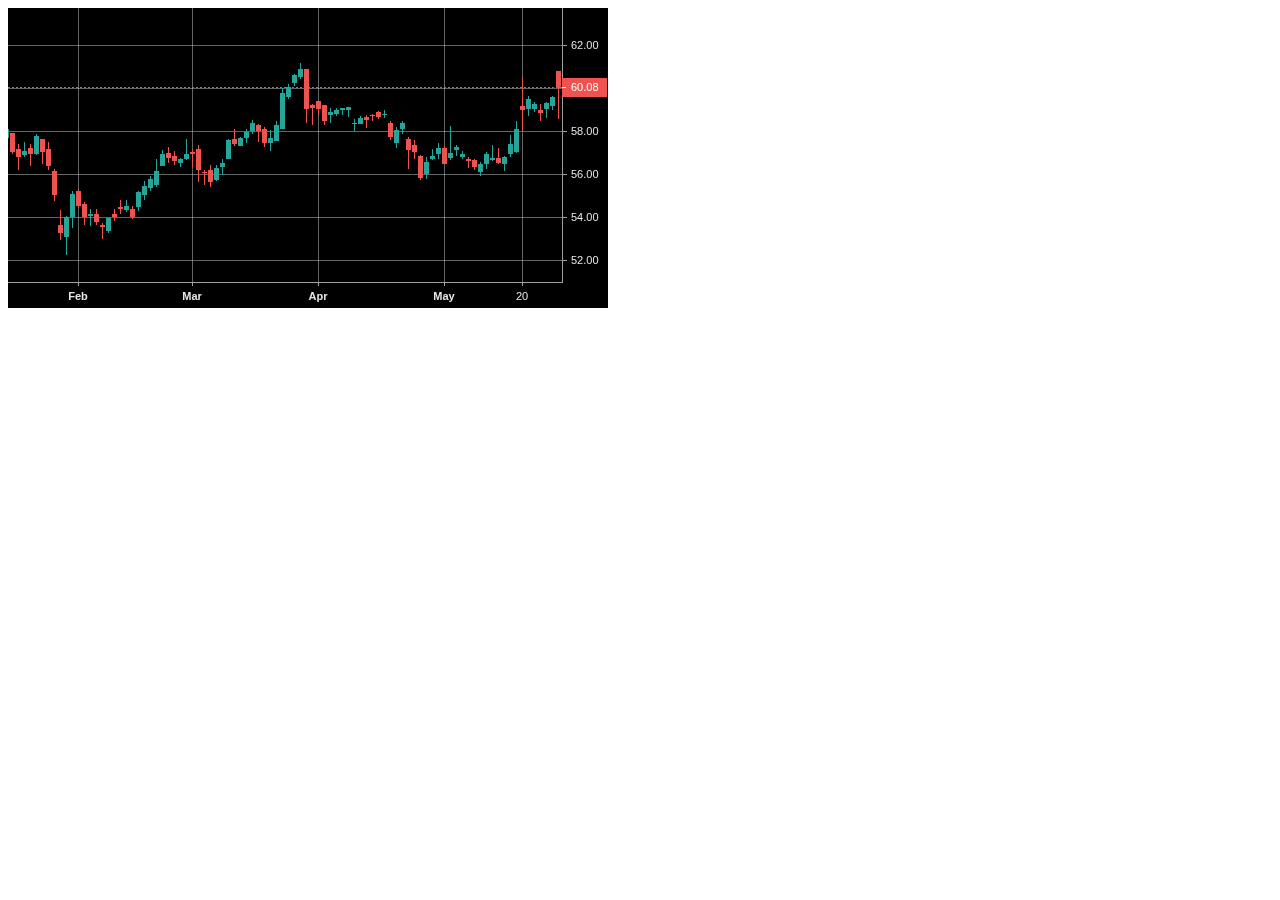
<file: tradingView/index.html>
<!DOCTYPE html>
<html lang="en">

<head>
    <meta charset="UTF-8">
    <meta http-equiv="X-UA-Compatible" content="IE=edge">
    <meta name="viewport" content="width=device-width, initial-scale=1.0">
    <title>Document</title>
    <script src="https://code.jquery.com/jquery-3.6.0.min.js" integrity="sha256-/xUj+3OJU5yExlq6GSYGSHk7tPXikynS7ogEvDej/m4=" crossorigin="anonymous"></script>
    <script src="lightweight-charts.standalone.production.js"></script>
</head>

<body>
    <script>
        var chart = LightweightCharts.createChart(document.body, {
            width: 600,
            height: 300,
            crosshair: {
                mode: LightweightCharts.CrosshairMode.Normal,
            },
            layout: {
                backgroundColor: '#000000',
                textColor: 'rgba(255, 255, 255, 0.9)',
            },
            grid: {
                vertLines: {
                    color: 'rgba(197, 203, 206, 0.5)',
                },
                horzLines: {
                    color: 'rgba(197, 203, 206, 0.5)',
                },
            },
            crosshair: {
                mode: LightweightCharts.CrosshairMode.Normal,
            },
            rightPriceScale: {
                borderColor: 'rgba(197, 203, 206, 0.8)',
            },
            timeScale: {
                timeVisible: true,
                secondsVisible: false,
                borderColor: 'rgba(197, 203, 206, 0.8)'
            }
        });

        var candleSeries = chart.addCandlestickSeries();

        var data = [{
            time: '2018-10-19',
            open: 54.62,
            high: 55.50,
            low: 54.52,
            close: 54.90
        }, {
            time: '2018-10-22',
            open: 55.08,
            high: 55.27,
            low: 54.61,
            close: 54.98
        }, {
            time: '2018-10-23',
            open: 56.09,
            high: 57.47,
            low: 56.09,
            close: 57.21
        }, {
            time: '2018-10-24',
            open: 57.00,
            high: 58.44,
            low: 56.41,
            close: 57.42
        }, {
            time: '2018-10-25',
            open: 57.46,
            high: 57.63,
            low: 56.17,
            close: 56.43
        }, {
            time: '2018-10-26',
            open: 56.26,
            high: 56.62,
            low: 55.19,
            close: 55.51
        }, {
            time: '2018-10-29',
            open: 55.81,
            high: 57.15,
            low: 55.72,
            close: 56.48
        }, {
            time: '2018-10-30',
            open: 56.92,
            high: 58.80,
            low: 56.92,
            close: 58.18
        }, {
            time: '2018-10-31',
            open: 58.32,
            high: 58.32,
            low: 56.76,
            close: 57.09
        }, {
            time: '2018-11-01',
            open: 56.98,
            high: 57.28,
            low: 55.55,
            close: 56.05
        }, {
            time: '2018-11-02',
            open: 56.34,
            high: 57.08,
            low: 55.92,
            close: 56.63
        }, {
            time: '2018-11-05',
            open: 56.51,
            high: 57.45,
            low: 56.51,
            close: 57.21
        }, {
            time: '2018-11-06',
            open: 57.02,
            high: 57.35,
            low: 56.65,
            close: 57.21
        }, {
            time: '2018-11-07',
            open: 57.55,
            high: 57.78,
            low: 57.03,
            close: 57.65
        }, {
            time: '2018-11-08',
            open: 57.70,
            high: 58.44,
            low: 57.66,
            close: 58.27
        }, {
            time: '2018-11-09',
            open: 58.32,
            high: 59.20,
            low: 57.94,
            close: 58.46
        }, {
            time: '2018-11-12',
            open: 58.84,
            high: 59.40,
            low: 58.54,
            close: 58.72
        }, {
            time: '2018-11-13',
            open: 59.09,
            high: 59.14,
            low: 58.32,
            close: 58.66
        }, {
            time: '2018-11-14',
            open: 59.13,
            high: 59.32,
            low: 58.41,
            close: 58.94
        }, {
            time: '2018-11-15',
            open: 58.85,
            high: 59.09,
            low: 58.45,
            close: 59.08
        }, {
            time: '2018-11-16',
            open: 59.06,
            high: 60.39,
            low: 58.91,
            close: 60.21
        }, {
            time: '2018-11-19',
            open: 60.25,
            high: 61.32,
            low: 60.18,
            close: 60.62
        }, {
            time: '2018-11-20',
            open: 61.03,
            high: 61.58,
            low: 59.17,
            close: 59.46
        }, {
            time: '2018-11-21',
            open: 59.26,
            high: 59.90,
            low: 58.88,
            close: 59.16
        }, {
            time: '2018-11-23',
            open: 58.86,
            high: 59.00,
            low: 58.29,
            close: 58.64
        }, {
            time: '2018-11-26',
            open: 58.64,
            high: 59.51,
            low: 58.31,
            close: 59.17
        }, {
            time: '2018-11-27',
            open: 59.21,
            high: 60.70,
            low: 59.18,
            close: 60.65
        }, {
            time: '2018-11-28',
            open: 60.70,
            high: 60.73,
            low: 59.64,
            close: 60.06
        }, {
            time: '2018-11-29',
            open: 59.42,
            high: 59.79,
            low: 59.26,
            close: 59.45
        }, {
            time: '2018-11-30',
            open: 59.57,
            high: 60.37,
            low: 59.48,
            close: 60.30
        }, {
            time: '2018-12-03',
            open: 59.50,
            high: 59.75,
            low: 57.69,
            close: 58.16
        }, {
            time: '2018-12-04',
            open: 58.10,
            high: 59.40,
            low: 57.96,
            close: 58.09
        }, {
            time: '2018-12-06',
            open: 58.18,
            high: 58.64,
            low: 57.16,
            close: 58.08
        }, {
            time: '2018-12-07',
            open: 57.91,
            high: 58.43,
            low: 57.34,
            close: 57.68
        }, {
            time: '2018-12-10',
            open: 57.80,
            high: 58.37,
            low: 56.87,
            close: 58.27
        }, {
            time: '2018-12-11',
            open: 58.77,
            high: 59.40,
            low: 58.63,
            close: 58.85
        }, {
            time: '2018-12-12',
            open: 57.79,
            high: 58.19,
            low: 57.23,
            close: 57.25
        }, {
            time: '2018-12-13',
            open: 57.00,
            high: 57.50,
            low: 56.81,
            close: 57.09
        }, {
            time: '2018-12-14',
            open: 56.95,
            high: 57.50,
            low: 56.75,
            close: 57.08
        }, {
            time: '2018-12-17',
            open: 57.06,
            high: 57.31,
            low: 55.53,
            close: 55.95
        }, {
            time: '2018-12-18',
            open: 55.94,
            high: 56.69,
            low: 55.31,
            close: 55.65
        }, {
            time: '2018-12-19',
            open: 55.72,
            high: 56.92,
            low: 55.50,
            close: 55.86
        }, {
            time: '2018-12-20',
            open: 55.92,
            high: 56.01,
            low: 54.26,
            close: 55.07
        }, {
            time: '2018-12-21',
            open: 54.84,
            high: 56.53,
            low: 54.24,
            close: 54.92
        }, {
            time: '2018-12-24',
            open: 54.68,
            high: 55.04,
            low: 52.94,
            close: 53.05
        }, {
            time: '2018-12-26',
            open: 53.23,
            high: 54.47,
            low: 52.40,
            close: 54.44
        }, {
            time: '2018-12-27',
            open: 54.31,
            high: 55.17,
            low: 53.35,
            close: 55.15
        }, {
            time: '2018-12-28',
            open: 55.37,
            high: 55.86,
            low: 54.90,
            close: 55.27
        }, {
            time: '2018-12-31',
            open: 55.53,
            high: 56.23,
            low: 55.07,
            close: 56.22
        }, {
            time: '2019-01-02',
            open: 56.16,
            high: 56.16,
            low: 55.28,
            close: 56.02
        }, {
            time: '2019-01-03',
            open: 56.30,
            high: 56.99,
            low: 56.06,
            close: 56.22
        }, {
            time: '2019-01-04',
            open: 56.49,
            high: 56.89,
            low: 55.95,
            close: 56.36
        }, {
            time: '2019-01-07',
            open: 56.76,
            high: 57.26,
            low: 56.55,
            close: 56.72
        }, {
            time: '2019-01-08',
            open: 57.27,
            high: 58.69,
            low: 57.05,
            close: 58.38
        }, {
            time: '2019-01-09',
            open: 57.68,
            high: 57.72,
            low: 56.85,
            close: 57.05
        }, {
            time: '2019-01-10',
            open: 57.29,
            high: 57.70,
            low: 56.87,
            close: 57.60
        }, {
            time: '2019-01-11',
            open: 57.84,
            high: 58.26,
            low: 57.42,
            close: 58.02
        }, {
            time: '2019-01-14',
            open: 57.83,
            high: 58.15,
            low: 57.67,
            close: 58.03
        }, {
            time: '2019-01-15',
            open: 57.74,
            high: 58.29,
            low: 57.58,
            close: 58.10
        }, {
            time: '2019-01-16',
            open: 57.93,
            high: 57.93,
            low: 57.00,
            close: 57.08
        }, {
            time: '2019-01-17',
            open: 57.16,
            high: 57.40,
            low: 56.21,
            close: 56.83
        }, {
            time: '2019-01-18',
            open: 56.92,
            high: 57.47,
            low: 56.84,
            close: 57.09
        }, {
            time: '2019-01-22',
            open: 57.23,
            high: 57.39,
            low: 56.40,
            close: 56.99
        }, {
            time: '2019-01-23',
            open: 56.98,
            high: 57.87,
            low: 56.93,
            close: 57.76
        }, {
            time: '2019-01-24',
            open: 57.61,
            high: 57.65,
            low: 56.50,
            close: 57.07
        }, {
            time: '2019-01-25',
            open: 57.18,
            high: 57.47,
            low: 56.23,
            close: 56.40
        }, {
            time: '2019-01-28',
            open: 56.12,
            high: 56.22,
            low: 54.80,
            close: 55.07
        }, {
            time: '2019-01-29',
            open: 53.62,
            high: 54.30,
            low: 52.97,
            close: 53.28
        }, {
            time: '2019-01-30',
            open: 53.10,
            high: 54.02,
            low: 52.28,
            close: 54.00
        }, {
            time: '2019-01-31',
            open: 54.05,
            high: 55.19,
            low: 53.53,
            close: 55.06
        }, {
            time: '2019-02-01',
            open: 55.21,
            high: 55.30,
            low: 54.47,
            close: 54.55
        }, {
            time: '2019-02-04',
            open: 54.60,
            high: 54.69,
            low: 53.67,
            close: 54.04
        }, {
            time: '2019-02-05',
            open: 54.10,
            high: 54.34,
            low: 53.61,
            close: 54.14
        }, {
            time: '2019-02-06',
            open: 54.11,
            high: 54.37,
            low: 53.68,
            close: 53.79
        }, {
            time: '2019-02-07',
            open: 53.61,
            high: 53.73,
            low: 53.02,
            close: 53.57
        }, {
            time: '2019-02-08',
            open: 53.36,
            high: 53.96,
            low: 53.30,
            close: 53.95
        }, {
            time: '2019-02-11',
            open: 54.13,
            high: 54.37,
            low: 53.86,
            close: 54.05
        }, {
            time: '2019-02-12',
            open: 54.45,
            high: 54.77,
            low: 54.19,
            close: 54.42
        }, {
            time: '2019-02-13',
            open: 54.35,
            high: 54.77,
            low: 54.28,
            close: 54.48
        }, {
            time: '2019-02-14',
            open: 54.38,
            high: 54.52,
            low: 53.95,
            close: 54.03
        }, {
            time: '2019-02-15',
            open: 54.48,
            high: 55.19,
            low: 54.32,
            close: 55.16
        }, {
            time: '2019-02-19',
            open: 55.06,
            high: 55.66,
            low: 54.82,
            close: 55.44
        }, {
            time: '2019-02-20',
            open: 55.37,
            high: 55.91,
            low: 55.24,
            close: 55.76
        }, {
            time: '2019-02-21',
            open: 55.55,
            high: 56.72,
            low: 55.46,
            close: 56.15
        }, {
            time: '2019-02-22',
            open: 56.43,
            high: 57.13,
            low: 56.40,
            close: 56.92
        }, {
            time: '2019-02-25',
            open: 57.00,
            high: 57.27,
            low: 56.55,
            close: 56.78
        }, {
            time: '2019-02-26',
            open: 56.82,
            high: 57.09,
            low: 56.46,
            close: 56.64
        }, {
            time: '2019-02-27',
            open: 56.55,
            high: 56.73,
            low: 56.35,
            close: 56.72
        }, {
            time: '2019-02-28',
            open: 56.74,
            high: 57.61,
            low: 56.72,
            close: 56.92
        }, {
            time: '2019-03-01',
            open: 57.02,
            high: 57.15,
            low: 56.35,
            close: 56.96
        }, {
            time: '2019-03-04',
            open: 57.15,
            high: 57.34,
            low: 55.66,
            close: 56.24
        }, {
            time: '2019-03-05',
            open: 56.09,
            high: 56.17,
            low: 55.51,
            close: 56.08
        }, {
            time: '2019-03-06',
            open: 56.19,
            high: 56.42,
            low: 55.45,
            close: 55.68
        }, {
            time: '2019-03-07',
            open: 55.76,
            high: 56.40,
            low: 55.72,
            close: 56.30
        }, {
            time: '2019-03-08',
            open: 56.36,
            high: 56.68,
            low: 56.00,
            close: 56.53
        }, {
            time: '2019-03-11',
            open: 56.76,
            high: 57.62,
            low: 56.75,
            close: 57.58
        }, {
            time: '2019-03-12',
            open: 57.63,
            high: 58.11,
            low: 57.36,
            close: 57.43
        }, {
            time: '2019-03-13',
            open: 57.37,
            high: 57.74,
            low: 57.34,
            close: 57.66
        }, {
            time: '2019-03-14',
            open: 57.71,
            high: 58.09,
            low: 57.51,
            close: 57.95
        }, {
            time: '2019-03-15',
            open: 58.04,
            high: 58.51,
            low: 57.93,
            close: 58.39
        }, {
            time: '2019-03-18',
            open: 58.27,
            high: 58.32,
            low: 57.56,
            close: 58.07
        }, {
            time: '2019-03-19',
            open: 58.10,
            high: 58.20,
            low: 57.31,
            close: 57.50
        }, {
            time: '2019-03-20',
            open: 57.51,
            high: 58.05,
            low: 57.11,
            close: 57.67
        }, {
            time: '2019-03-21',
            open: 57.58,
            high: 58.49,
            low: 57.57,
            close: 58.29
        }, {
            time: '2019-03-22',
            open: 58.16,
            high: 60.00,
            low: 58.13,
            close: 59.76
        }, {
            time: '2019-03-25',
            open: 59.63,
            high: 60.19,
            low: 59.53,
            close: 60.08
        }, {
            time: '2019-03-26',
            open: 60.30,
            high: 60.69,
            low: 60.17,
            close: 60.63
        }, {
            time: '2019-03-27',
            open: 60.56,
            high: 61.19,
            low: 60.48,
            close: 60.88
        }, {
            time: '2019-03-28',
            open: 60.88,
            high: 60.89,
            low: 58.44,
            close: 59.08
        }, {
            time: '2019-03-29',
            open: 59.20,
            high: 59.27,
            low: 58.32,
            close: 59.13
        }, {
            time: '2019-04-01',
            open: 59.39,
            high: 59.41,
            low: 58.79,
            close: 59.09
        }, {
            time: '2019-04-02',
            open: 59.22,
            high: 59.23,
            low: 58.34,
            close: 58.53
        }, {
            time: '2019-04-03',
            open: 58.78,
            high: 59.07,
            low: 58.41,
            close: 58.87
        }, {
            time: '2019-04-04',
            open: 58.84,
            high: 59.10,
            low: 58.77,
            close: 58.99
        }, {
            time: '2019-04-05',
            open: 59.02,
            high: 59.09,
            low: 58.82,
            close: 59.09
        }, {
            time: '2019-04-08',
            open: 59.02,
            high: 59.13,
            low: 58.72,
            close: 59.13
        }, {
            time: '2019-04-09',
            open: 58.37,
            high: 58.56,
            low: 58.04,
            close: 58.40
        }, {
            time: '2019-04-10',
            open: 58.40,
            high: 58.70,
            low: 58.36,
            close: 58.61
        }, {
            time: '2019-04-11',
            open: 58.65,
            high: 58.73,
            low: 58.20,
            close: 58.56
        }, {
            time: '2019-04-12',
            open: 58.75,
            high: 58.79,
            low: 58.52,
            close: 58.74
        }, {
            time: '2019-04-15',
            open: 58.91,
            high: 58.95,
            low: 58.59,
            close: 58.71
        }, {
            time: '2019-04-16',
            open: 58.79,
            high: 58.98,
            low: 58.66,
            close: 58.79
        }, {
            time: '2019-04-17',
            open: 58.40,
            high: 58.46,
            low: 57.64,
            close: 57.78
        }, {
            time: '2019-04-18',
            open: 57.51,
            high: 58.20,
            low: 57.28,
            close: 58.04
        }, {
            time: '2019-04-22',
            open: 58.14,
            high: 58.49,
            low: 57.89,
            close: 58.37
        }, {
            time: '2019-04-23',
            open: 57.62,
            high: 57.72,
            low: 56.30,
            close: 57.15
        }, {
            time: '2019-04-24',
            open: 57.34,
            high: 57.57,
            low: 56.73,
            close: 57.08
        }, {
            time: '2019-04-25',
            open: 56.82,
            high: 56.90,
            low: 55.75,
            close: 55.85
        }, {
            time: '2019-04-26',
            open: 56.06,
            high: 56.81,
            low: 55.83,
            close: 56.58
        }, {
            time: '2019-04-29',
            open: 56.75,
            high: 57.17,
            low: 56.71,
            close: 56.84
        }, {
            time: '2019-04-30',
            open: 56.99,
            high: 57.45,
            low: 56.76,
            close: 57.19
        }, {
            time: '2019-05-01',
            open: 57.23,
            high: 57.30,
            low: 56.52,
            close: 56.52
        }, {
            time: '2019-05-02',
            open: 56.81,
            high: 58.23,
            low: 56.68,
            close: 56.99
        }, {
            time: '2019-05-03',
            open: 57.15,
            high: 57.36,
            low: 56.87,
            close: 57.24
        }, {
            time: '2019-05-06',
            open: 56.83,
            high: 57.09,
            low: 56.74,
            close: 56.91
        }, {
            time: '2019-05-07',
            open: 56.69,
            high: 56.81,
            low: 56.33,
            close: 56.63
        }, {
            time: '2019-05-08',
            open: 56.66,
            high: 56.70,
            low: 56.25,
            close: 56.38
        }, {
            time: '2019-05-09',
            open: 56.12,
            high: 56.56,
            low: 55.93,
            close: 56.48
        }, {
            time: '2019-05-10',
            open: 56.49,
            high: 57.04,
            low: 56.26,
            close: 56.91
        }, {
            time: '2019-05-13',
            open: 56.72,
            high: 57.34,
            low: 56.66,
            close: 56.75
        }, {
            time: '2019-05-14',
            open: 56.76,
            high: 57.19,
            low: 56.50,
            close: 56.55
        }, {
            time: '2019-05-15',
            open: 56.51,
            high: 56.84,
            low: 56.17,
            close: 56.81
        }, {
            time: '2019-05-16',
            open: 57.00,
            high: 57.80,
            low: 56.82,
            close: 57.38
        }, {
            time: '2019-05-17',
            open: 57.06,
            high: 58.48,
            low: 57.01,
            close: 58.09
        }, {
            time: '2019-05-20',
            open: 59.15,
            high: 60.54,
            low: 58.00,
            close: 59.01
        }, {
            time: '2019-05-21',
            open: 59.10,
            high: 59.63,
            low: 58.76,
            close: 59.50
        }, {
            time: '2019-05-22',
            open: 59.09,
            high: 59.37,
            low: 58.96,
            close: 59.25
        }, {
            time: '2019-05-23',
            open: 59.00,
            high: 59.27,
            low: 58.54,
            close: 58.87
        }, {
            time: '2019-05-24',
            open: 59.07,
            high: 59.36,
            low: 58.67,
            close: 59.32
        }, {
            time: '2019-05-28',
            open: 59.21,
            high: 59.66,
            low: 59.02,
            close: 59.57
        }, ];

        candleSeries.setData(data);

        var lastClose = data[data.length - 1].close;
        var lastIndex = data.length - 1;

        var targetIndex = lastIndex + 105 + Math.round(Math.random() + 30);
        var targetPrice = getRandomPrice();

        var currentIndex = lastIndex + 1;
        var currentBusinessDay = {
            day: 29,
            month: 5,
            year: 2019
        };
        var ticksInCurrentBar = 0;
        var currentBar = {
            open: null,
            high: null,
            low: null,
            close: null,
            time: currentBusinessDay,
        };

        function mergeTickToBar(price) {
            if (currentBar.open === null) {
                currentBar.open = price;
                currentBar.high = price;
                currentBar.low = price;
                currentBar.close = price;
            } else {
                currentBar.close = price;
                currentBar.high = Math.max(currentBar.high, price);
                currentBar.low = Math.min(currentBar.low, price);
            }
            candleSeries.update(currentBar);
        }

        function reset() {
            candleSeries.setData(data);
            lastClose = data[data.length - 1].close;
            lastIndex = data.length - 1;

            targetIndex = lastIndex + 5 + Math.round(Math.random() + 30);
            targetPrice = getRandomPrice();

            currentIndex = lastIndex + 1;
            currentBusinessDay = {
                day: 29,
                month: 5,
                year: 2019
            };
            ticksInCurrentBar = 0;
        }

        function getRandomPrice() {
            return 10 + Math.round(Math.random() * 10000) / 100;
        }

        function nextBusinessDay(time) {
            var d = new Date();
            d.setUTCFullYear(time.year);
            d.setUTCMonth(time.month - 1);
            d.setUTCDate(time.day + 1);
            d.setUTCHours(0, 0, 0, 0);
            return {
                year: d.getUTCFullYear(),
                month: d.getUTCMonth() + 1,
                day: d.getUTCDate(),
            };
        }

        setInterval(function() {
            var deltaY = targetPrice - lastClose;
            var deltaX = targetIndex - lastIndex;
            var angle = deltaY / deltaX;
            var basePrice = lastClose + (currentIndex - lastIndex) * angle;
            var noise = (0.1 - Math.random() * 0.2) + 1.0;
            var noisedPrice = basePrice * noise;
            mergeTickToBar(noisedPrice);
            if (++ticksInCurrentBar === 5) {
                // move to next bar
                currentIndex++;
                currentBusinessDay = nextBusinessDay(currentBusinessDay);
                currentBar = {
                    open: null,
                    high: null,
                    low: null,
                    close: null,
                    time: currentBusinessDay,
                };
                ticksInCurrentBar = 0;
                if (currentIndex === 5000) {
                    reset();
                    return;
                }
                if (currentIndex === targetIndex) {
                    // change trend
                    lastClose = noisedPrice;
                    lastIndex = currentIndex;
                    targetIndex = lastIndex + 5 + Math.round(Math.random() + 30);
                    targetPrice = getRandomPrice();
                }
            }
        }, 200);
    </script>
</body>

</html>
</file>
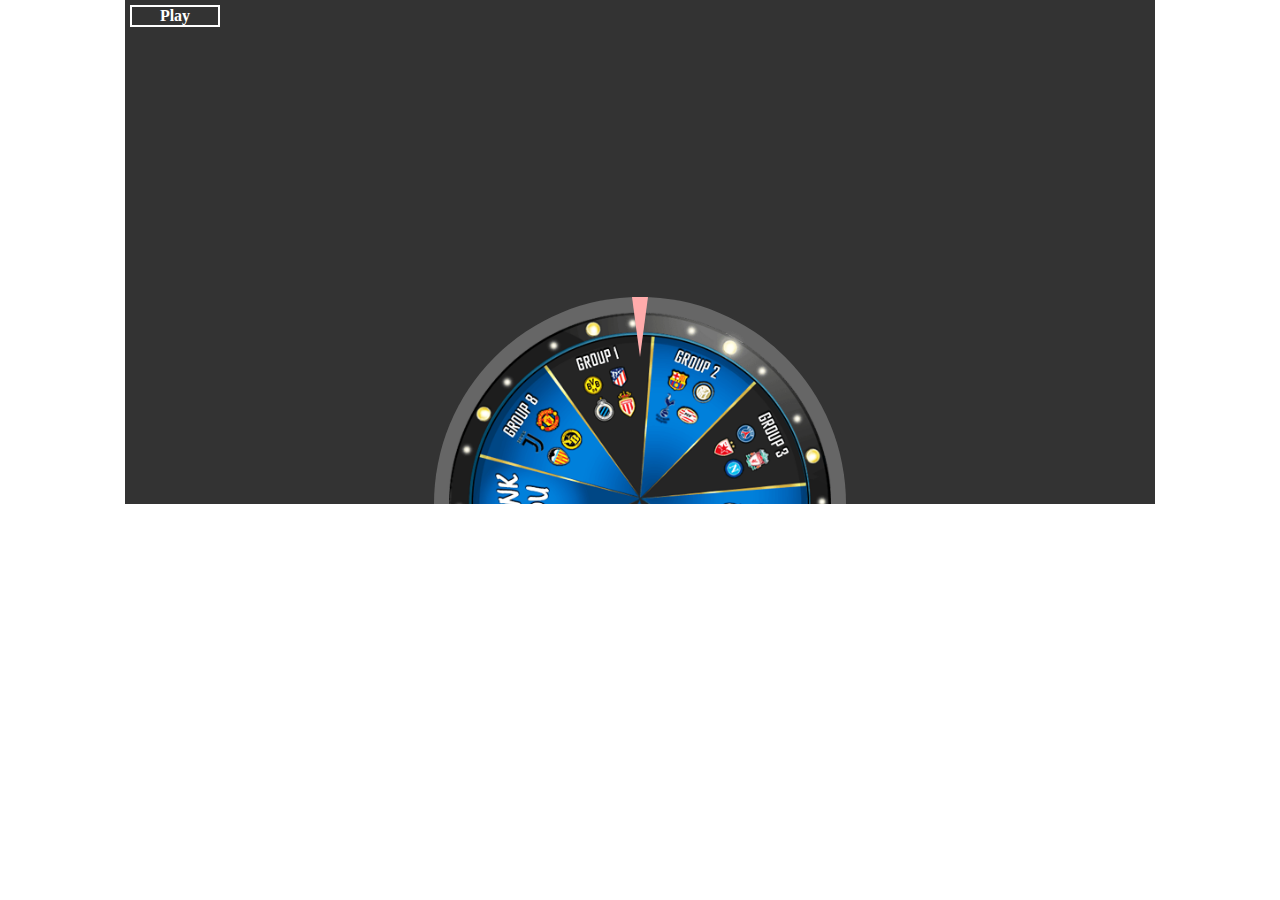
<file: other template/roulette/index.html>
<!DOCTYPE html>
<html>
<head>
	<meta charset=utf-8>
	<meta name=description content="Change Background">
	<meta name=viewport content="width=device-width, initial-scale=1">
	<title></title>
	<script src="jquery.js"></script>
	<style type="text/css">
		* {
			box-sizing: border-box;
		}

		html, body {
			margin: 0;
			padding: 0;
		}

		body {
			font-family: cursive;
		}

		/* width */

		.game-wrapper {
			display: block;
			clear: both;
			width: 1030px;
			height: 504px;
			margin: 0 auto;
			position: relative;
			background-color: #333;
			overflow: hidden;
		}

		.roulette-wrapper {
			display: flex;
			align-items: center;
			justify-content: center;
			width: 40%;
			margin-left: auto;
			margin-right: auto;
			background-color: #666;
			border-radius: 50%;
			position: absolute;
			left: 30%;
			bottom: 0;
			transform: translateY(50%);
			padding: 15px;
		}

		.roulette-wrapper .needle {
			position: absolute;
			top: 0;
			width: 16px;
			height: 45px;
			z-index: 2;
		}

		.roulette-wrapper .needle:after {
			content: "";
			border-color: #ffabab transparent transparent transparent;
			position: absolute;
			top: 0;
			left: 0;
			box-sizing: border-box;
			border-width: 60px 8px;
			border-style: solid;
		}

		.roulette-wrapper img {
			width: 100%;
			/*transition: 1s cubic-bezier(0,.01,0,1.01) transform;*/
			position: relative;
			z-index: 1;
		}

		.transition {
			transition: 2s cubic-bezier(0,.01,0,1.01) transform;
		}

		.content-wrapper {
			position: absolute;
			left: 0;
			top: 0;
			bottom: 0;
			right: 0;
			background-color: rgba(0,0,0,.2);
			display: none;
			align-items: center;
			justify-content: center;
		}

		.close-result {
			position: absolute;
			right: 15px;
			top: 15px;
			width: 30px;
			height: 30px;
			display: flex;
			align-items: center;
			justify-content: center;
		}

		.close-result span {
			display: block;
			width: 80%;
			height: 5px;
			background-color: transparent;
			position: relative;
		}

		.close-result span:before, .close-result span:after {
			content: "";
			display: block;
			position: absolute;
			background-color: #000;
			top: 0;
			left: 0;
			height: inherit;
			width: inherit;
			transform: rotate(45deg);
		}

		.close-result span:after {
			transform: rotate(135deg);
		}

		.result {
			display: flex;
			align-items: center;
			justify-content: center;
			width: 600px;
			height: 300px;
			background-color: #fff;
			font-size: 24px;
			border-radius: 10px;
			position: relative;
			max-width: 90%;
			text-align: center;
		}

		.play-btn {
			display: block;
			border: 2px solid #fff;
			color: #fff;
			text-decoration: none;
			cursor: pointer;
			font-weight: bold;
			width: 90px;
			padding: 0 5px;
			text-align: center;
			margin: 5px 0 0 5px;
			float: left;
		}
	</style>
</head>
<body>
	<div class="game-wrapper">

		<span class="play-btn" id="play-btn">Play</span>

		<div class="roulette-wrapper">
			<div class="needle"></div>
			<img src="./img/roulette.png" alt="" id="toSpin">
		</div>

		<div class="content-wrapper" id="result-wrapper">
			<div class="result">
				<a href="javascript:;" class="close-result" id="close-result"><span></span></a>
				<span>Congratulation, You win x.xx!</span>
			</div>
		</div>
	</div>

	<script>
		const roulette = $('#toSpin');
		const play = $('#play-btn');
		const reset = $('#reset-btn');
		const resultWrapper = $('#result-wrapper');
		const result = $('.result');
		const closeResult = $('#close-result');
		const degree = {'p0':95,'p8':15, 'p18':335, 'p28':297, 'p38':258, 'p48':215, 'p58':174, 'p68':134, 'p78':55};
		let clickable = true;

		play.click(function(){
			if (clickable) {
				clickable = false;
				spin(48);

				setTimeout(function(){
					resultWrapper.css('display', 'flex');
					resetSpin();
					clickable = true;
				}, 2500);
			}
		});

		closeResult.click(function(){
			resultWrapper.css('display', 'none');
		});

		function resetSpin(){
			roulette.removeClass('transition');
			roulette.removeAttr('style');
		}

		function spin(p) {
			let d = degree['p'+(p || 0)]+1080;

			roulette.addClass('transition');
			roulette.css('transform','rotate('+d+'deg)');
		}
		
	</script>
</body>
</html>
</file>
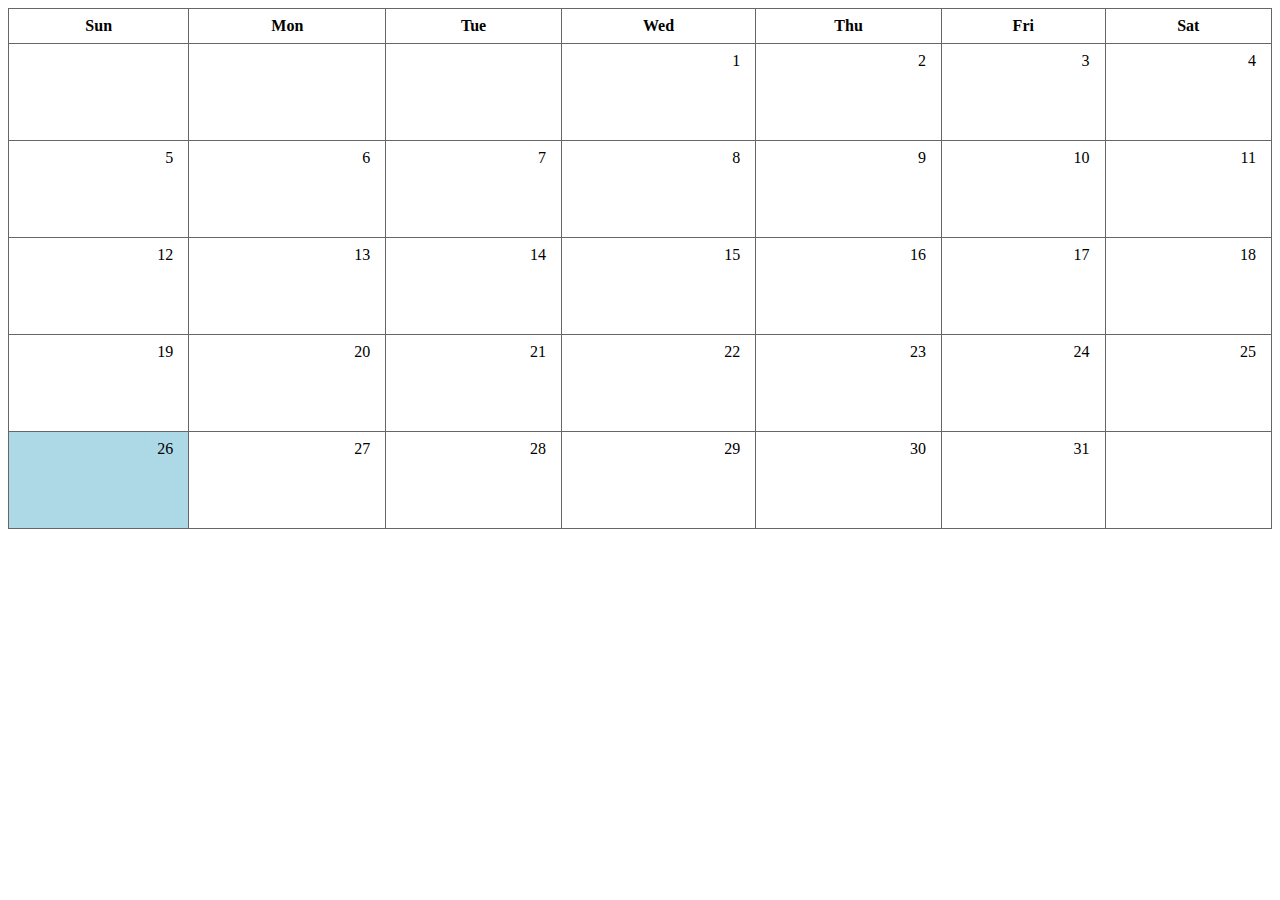
<file: calendar.html>
<!DOCTYPE html>
<html lang="en">

<head>
    <meta charset="UTF-8">
    <meta http-equiv="X-UA-Compatible" content="IE=edge">
    <meta name="viewport" content="width=device-width, initial-scale=1.0">
    <title>Calendar</title>
    <link rel="stylesheet" href="https://cdn.jsdelivr.net/npm/bootstrap@4.6.0/dist/css/bootstrap.min.css" integrity="sha384-B0vP5xmATw1+K9KRQjQERJvTumQW0nPEzvF6L/Z6nronJ3oUOFUFpCjEUQouq2+l" crossorigin="anonymous">
    <link rel="stylesheet" href="https://pro.fontawesome.com/releases/v5.10.0/css/all.css" integrity="sha384-AYmEC3Yw5cVb3ZcuHtOA93w35dYTsvhLPVnYs9eStHfGJvOvKxVfELGroGkvsg+p" crossorigin="anonymous" />
    <script src="https://code.jquery.com/jquery-3.6.0.min.js" integrity="sha256-/xUj+3OJU5yExlq6GSYGSHk7tPXikynS7ogEvDej/m4=" crossorigin="anonymous"></script>
    <script src="https://cdnjs.cloudflare.com/ajax/libs/popper.js/1.12.9/umd/popper.min.js" integrity="sha384-ApNbgh9B+Y1QKtv3Rn7W3mgPxhU9K/ScQsAP7hUibX39j7fakFPskvXusvfa0b4Q" crossorigin="anonymous"></script>
    <script src="https://cdn.jsdelivr.net/npm/bootstrap@4.6.0/dist/js/bootstrap.min.js" integrity="sha384-+YQ4JLhjyBLPDQt//I+STsc9iw4uQqACwlvpslubQzn4u2UU2UFM80nGisd026JF" crossorigin="anonymous"></script>
    <script>
        $(document).ready(function() {
            var d = new Date();

            var firstDay = new Date(d.getFullYear(), d.getMonth(), 1);
            var lastDay = new Date(d.getFullYear(), d.getMonth() + 1, 0);

            var firstWD = firstDay.getDay();
            var lastD = lastDay.getDate();
            var mth = d.getMonth();
            var day = d.getDay();

            var mArr = ['January', 'February', 'March', 'April', 'May', 'June', 'July', 'August', 'September', 'October', 'November', 'December'];
            var wArr = ['Sunday', "Monday", "Tuesday", "Wednesday", "Thursday", "Friday", "Saturday"];

            $("#calendar").html(`<table id="calendarTbl" class="calendarTable"></table>`);

            var buildCalendar = "";

            buildCalendar += "<tr>";
            $.each(wArr, function(k, v) {
                buildCalendar += `<th>${v.substring(0,3)}</th>`;
            });
            buildCalendar += "</tr>";

            var buildCalendarDay = "<tr>";

            for (var i = 0; i < firstWD; i++) {
                buildCalendarDay += "<td></td>";
            }

            for (var i = 0; i < lastD; i++) {
                var date = i + 1;
                var build = new Date(d.getFullYear(), d.getMonth(), date);
                var buildDay = build.getDay();

                var today = new Date().getDate();

                if (buildDay == 0) {
                    buildCalendarDay += "<tr>";
                }

                buildCalendarDay += `<td class="${date==today?"today":""}"><span class="calendarDay">${date}</span></td>`;

                if (buildDay == 6) {
                    buildCalendarDay += "</tr>";
                }
            }

            buildCalendar += buildCalendarDay;

            $("#calendarTbl").html(buildCalendar);
        });
    </script>

    <style>
        .calendarTable {
            border: 1px solid #666;
            border-collapse: collapse;
            width: 100%;
        }
        
        .calendarTable th,
        .calendarTable td {
            border: 1px solid #666;
            padding: 8px 15px;
        }
        
        .calendarTable td {
            height: 80px;
            vertical-align: top;
        }
        
        .calendarTable td.today {
            background: lightblue;
        }
        
        .calendarDay {
            display: block;
            float: right;
        }
    </style>
</head>

<body>
    <div id="calendar"></div>
</body>

</html>
</file>
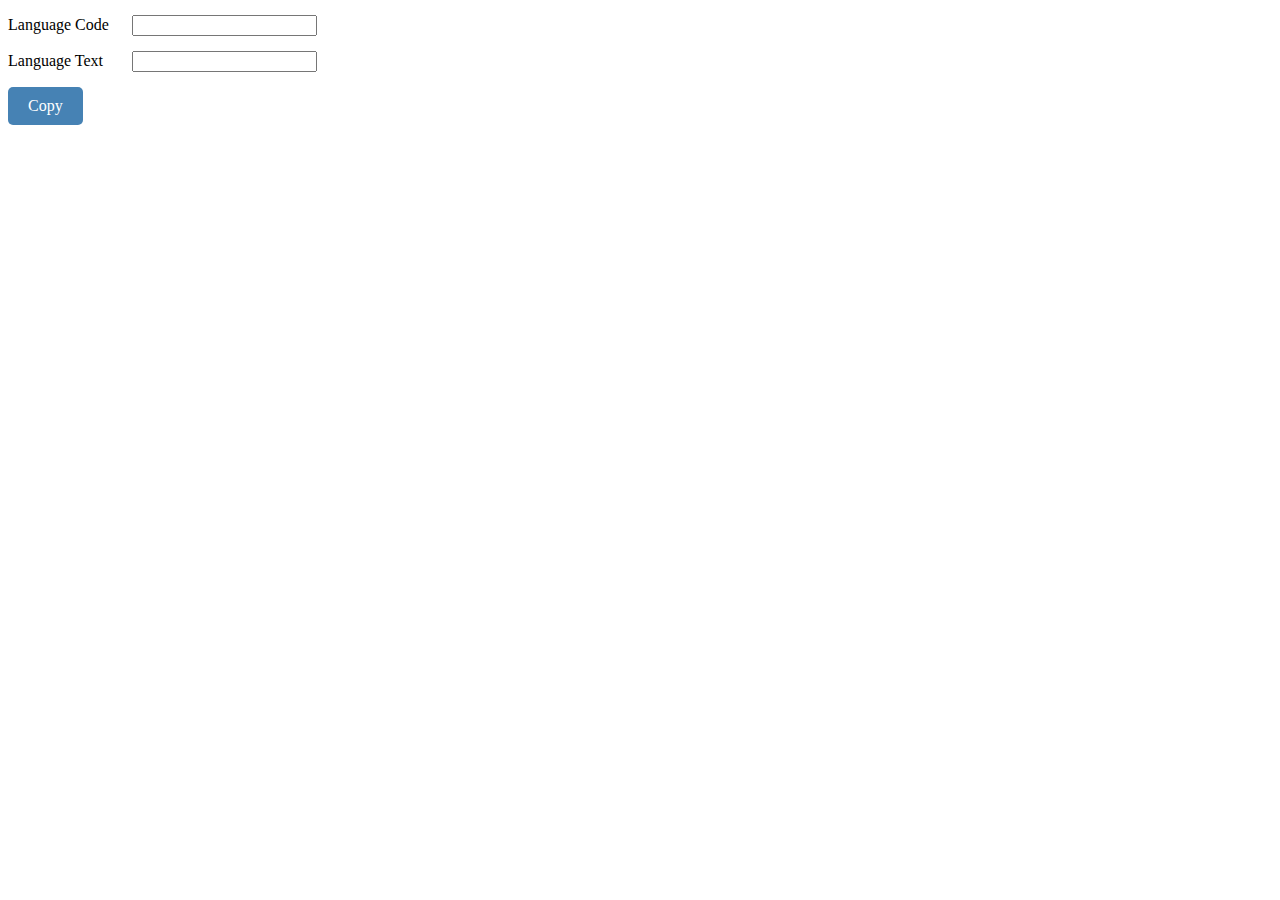
<file: language.html>
<!DOCTYPE html>
<html lang="en">
<head>
    <meta charset="UTF-8">
    <meta name="viewport" content="width=device-width, initial-scale=1.0">
    <meta http-equiv="X-UA-Compatible" content="ie=edge">
    <title>Language</title>
    <script src="https://code.jquery.com/jquery-3.4.1.min.js" integrity="sha256-CSXorXvZcTkaix6Yvo6HppcZGetbYMGWSFlBw8HfCJo=" crossorigin="anonymous"></script>
    <style>
        div {
            margin-top: 15px;
        }

        label {
            display: inline-block;
            width: 120px;
        }

        #copy {
            display: inline-block;
            padding: 4px 20px;
            line-height: 30px;
            border: none;
            border-radius: 5px;
            background-color: steelblue;
            color: #fff;
            text-decoration: none;
            text-align: center;
        }
    </style>
</head>
<body>
    <div>
        <label for="">Language Code</label>
        <input type="text" id="code">
    </div>
    <div>
        <label for="">Language Text</label>
        <input type="text" id="text">
    </div>
    <div>
        <a href="javascript:;" id="copy" onclick="copyToClipboard()">Copy</a>
    </div>

    <script>
        function copyToClipboard() {
            var code = $("#code").val();
            var txt = $("#text").val();

            var copied = `<?php echo $translations['${code}'][$language]; \/* ${txt} *\/ ?>`;

            var $temp = $("<input>");
            $("body").append($temp);
            $temp.val(copied).select();
            document.execCommand("copy");
            $temp.remove();

            $("#code").val("");
            $("#text").val("");

        }
    </script>
</body>
</html>
</file>
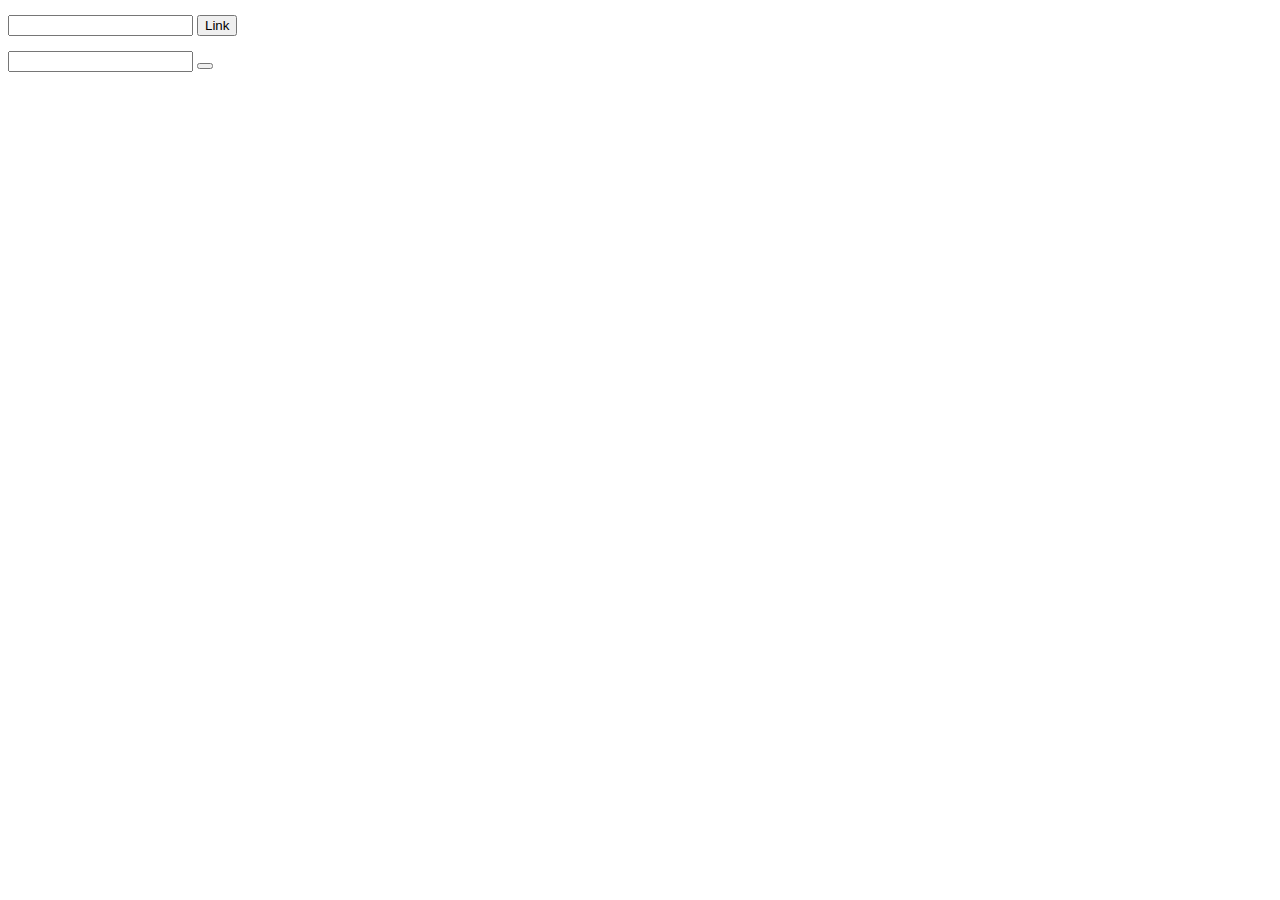
<file: languageFile.html>
<!DOCTYPE html>
<html lang="en">

<head>
    <meta charset="UTF-8">
    <meta name="viewport" content="width=device-width, initial-scale=1.0">
    <meta http-equiv="X-UA-Compatible" content="ie=edge">
    <title>Language</title>
    <link rel="stylesheet" href="https://cdn.jsdelivr.net/npm/bootstrap@4.6.0/dist/css/bootstrap.min.css" integrity="sha384-B0vP5xmATw1+K9KRQjQERJvTumQW0nPEzvF6L/Z6nronJ3oUOFUFpCjEUQouq2+l" crossorigin="anonymous">
    <link rel="stylesheet" href="https://pro.fontawesome.com/releases/v5.10.0/css/all.css" integrity="sha384-AYmEC3Yw5cVb3ZcuHtOA93w35dYTsvhLPVnYs9eStHfGJvOvKxVfELGroGkvsg+p" crossorigin="anonymous" />
    <script src="https://code.jquery.com/jquery-3.6.0.min.js" integrity="sha256-/xUj+3OJU5yExlq6GSYGSHk7tPXikynS7ogEvDej/m4=" crossorigin="anonymous"></script>
    <script src="https://cdnjs.cloudflare.com/ajax/libs/popper.js/1.12.9/umd/popper.min.js" integrity="sha384-ApNbgh9B+Y1QKtv3Rn7W3mgPxhU9K/ScQsAP7hUibX39j7fakFPskvXusvfa0b4Q" crossorigin="anonymous"></script>
    <script src="https://cdn.jsdelivr.net/npm/bootstrap@4.6.0/dist/js/bootstrap.min.js" integrity="sha384-+YQ4JLhjyBLPDQt//I+STsc9iw4uQqACwlvpslubQzn4u2UU2UFM80nGisd026JF" crossorigin="anonymous"></script>
    <style>
        div {
            margin-top: 15px;
        }
        
        label {
            display: inline-block;
            width: 120px;
        }
        
        #copy {
            display: inline-block;
            padding: 4px 20px;
            line-height: 30px;
            border: none;
            border-radius: 5px;
            background-color: steelblue;
            color: #fff;
            text-decoration: none;
            text-align: center;
        }
    </style>
</head>

<body>
    <div class="container">
        <div id="loadJSWrapper" class="d-flex">
            <input type="text" id="linkInp" class="form-control" onchange="linkJs()">
            <button type="button" class="btn btn-primary ml-3" onclick="linkJs()">Link</button>
        </div>

        <div id="searchBlock" class="d-none">
            <input type="text" id="searchInp" class="form-control" onchange="search()">
            <button type="button" class="btn btn-primary ml-3" onclick="search()"><i class="fa fa-search"></i></button>
        </div>

        <div class="row" id="languageBlock"></div>
    </div>

    <!-- <script src="https://testvtmember.speed101.pw/language/lang_english.js"></script> -->
    <script>
        // var langVal = Object.values(translations);
        // var langKey = Object.keys(translations);

        // $(document).ready(function() {});

        function search() {
            var searchTxt = $("#searchInp").val();
            if (searchTxt.trim() != "") {
                var filtered = filterObj(searchTxt);
                var html = "";

                console.log(filtered);

                $.each(filtered, function(k, v) {
                    var key = Object.keys(v)[0];

                    html += `
                        <div class="col-md-12 pb-3 border">
                            <div class="d-flex align-items-center">
                                <span class="col">
                                    <span class="badge badge-secondary">${k}</span>
                                    <span class="txt">${v[key]}</span>
                                </span>
                                <button type="button" class="btn btn-primary" data-lang="${k}" onclick="copyToClipboard(this)"><i class="fa fa-copy"></i></button>
                            </div>
                        </div>
                    `;
                });

                $("#languageBlock").html(html);
            }
        }

        function linkJs() {
            var myScript = document.createElement('script');
            var txt = $("#linkInp").val();
            myScript.setAttribute('src', txt);
            document.head.appendChild(myScript);

            myScript.onload = function() {
                alert('Loaded');

                $("#loadJSWrapper").removeClass("d-flex").addClass("d-none")
                $("#searchBlock").removeClass("d-none").addClass("d-flex")
            };
        }

        function filterObj(txt) {
            var obj = {};
            $.each(translations, function(k, v) {
                var key = Object.keys(v)[0];

                if (v[key] && v[key].toString().toLowerCase().indexOf(txt.toLowerCase()) >= 0) {
                    obj[k] = v
                }
            })

            return obj;
        }

        function copyToClipboard(n) {
            var code = $(n).attr('data-lang');
            var txt = $(n).parent().find('.txt').text();

            var copied = `<?php echo $translations['${code}'][$language]; \/* ${txt} *\/ ?>`;

            var $temp = $("<input>");
            $("body").append($temp);
            $temp.val(copied).select();
            document.execCommand("copy");
            $temp.remove();
        }
    </script>
</body>

</html>
</file>
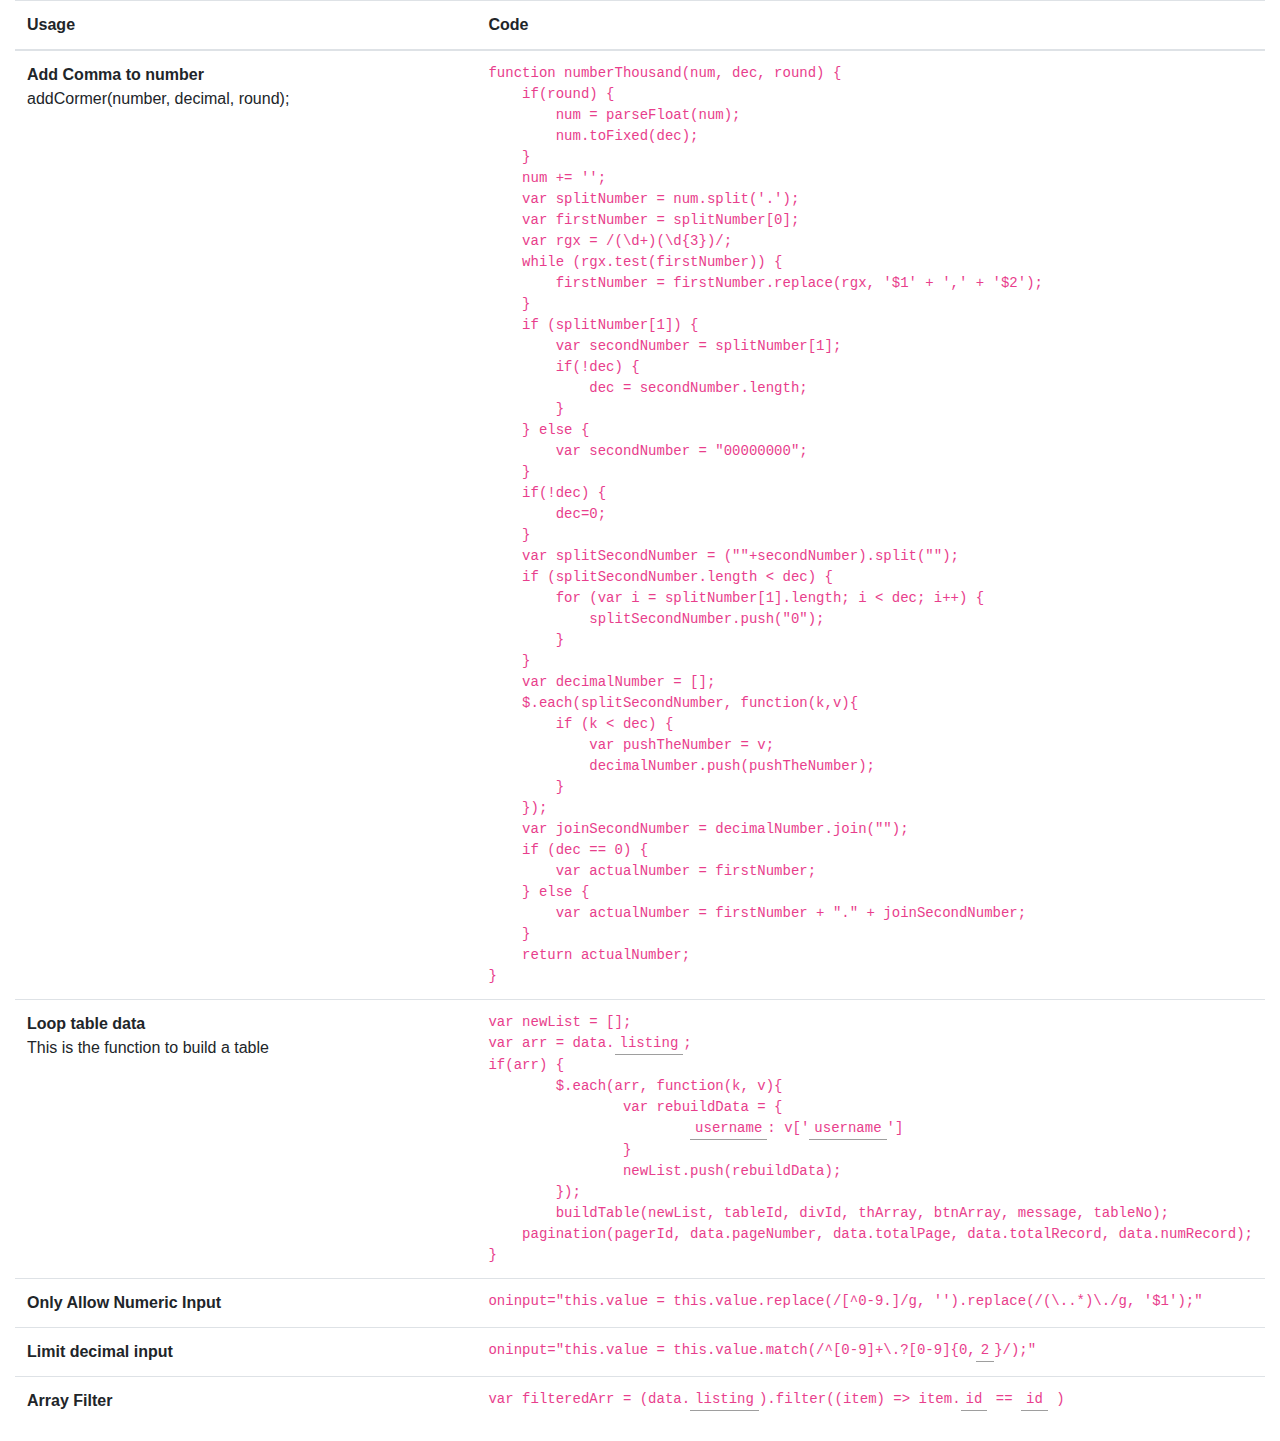
<file: saveCode.html>
<!DOCTYPE html>
<html lang="en">
<head>
    <meta charset="UTF-8">
    <meta name="viewport" content="width=device-width, initial-scale=1.0">
    <title>Code</title>
    <link rel="stylesheet" href="https://maxcdn.bootstrapcdn.com/bootstrap/4.0.0/css/bootstrap.min.css" integrity="sha384-Gn5384xqQ1aoWXA+058RXPxPg6fy4IWvTNh0E263XmFcJlSAwiGgFAW/dAiS6JXm" crossorigin="anonymous">
    <script src="https://code.jquery.com/jquery-3.4.1.min.js" integrity="sha256-CSXorXvZcTkaix6Yvo6HppcZGetbYMGWSFlBw8HfCJo=" crossorigin="anonymous"></script>
    <script src="https://code.jquery.com/jquery-3.2.1.slim.min.js" integrity="sha384-KJ3o2DKtIkvYIK3UENzmM7KCkRr/rE9/Qpg6aAZGJwFDMVNA/GpGFF93hXpG5KkN" crossorigin="anonymous"></script>
    <script src="https://cdnjs.cloudflare.com/ajax/libs/popper.js/1.12.9/umd/popper.min.js" integrity="sha384-ApNbgh9B+Y1QKtv3Rn7W3mgPxhU9K/ScQsAP7hUibX39j7fakFPskvXusvfa0b4Q" crossorigin="anonymous"></script>
    <script src="https://maxcdn.bootstrapcdn.com/bootstrap/4.0.0/js/bootstrap.min.js" integrity="sha384-JZR6Spejh4U02d8jOt6vLEHfe/JQGiRRSQQxSfFWpi1MquVdAyjUar5+76PVCmYl" crossorigin="anonymous"></script>
    <link rel="stylesheet" href="css/style.css">
</head>
<body>
    <div class="container-fluid">
        <div class="row">
            <div class="col-12">
                <table class="table table-stripe" id="table">
                    <thead>
                        <tr>
                            <th>Usage</th>
                            <th>Code</th>
                        </tr>
                    </thead>
                    <tbody>
                        <tr>
                            <td>
                                <b class="d-block">Add Comma to number</b>
                                <span class="d-block">
                                    addCormer(number, decimal, round);
                                </span>
                            </td>
                            <td>
                                <code>function numberThousand(num, dec, round) {</code><code>    if(round) {</code><code>        num = parseFloat(num);</code><code>        num.toFixed(dec);</code><code>    }</code><code>    num += '';</code><code>    var splitNumber = num.split('.');</code><code>    var firstNumber = splitNumber[0];</code><code>    var rgx = /(\d+)(\d{3})/;</code><code>    while (rgx.test(firstNumber)) {</code><code>        firstNumber = firstNumber.replace(rgx, '$1' + ',' + '$2');</code><code>    }</code><code>    if (splitNumber[1]) {</code><code>        var secondNumber = splitNumber[1];</code><code>        if(!dec) {</code><code>            dec = secondNumber.length;</code><code>        }</code><code>    } else {</code><code>        var secondNumber = "00000000";</code><code>    }</code><code>    if(!dec) {</code><code>        dec=0;</code><code>    }</code><code>    var splitSecondNumber = (""+secondNumber).split("");</code><code>    if (splitSecondNumber.length < dec) {</code><code>        for (var i = splitNumber[1].length; i < dec; i++) {</code><code>            splitSecondNumber.push("0");</code><code>        }</code><code>    }</code><code>    var decimalNumber = [];</code><code>    $.each(splitSecondNumber, function(k,v){</code><code>        if (k < dec) {</code><code>            var pushTheNumber = v;</code><code>            decimalNumber.push(pushTheNumber);</code><code>        }</code><code>    });</code><code>    var joinSecondNumber = decimalNumber.join("");</code><code>    if (dec == 0) {</code><code>        var actualNumber = firstNumber;</code><code>    } else {</code><code>        var actualNumber = firstNumber + "." + joinSecondNumber;</code><code>    }</code><code>    return actualNumber;</code><code>}</code>
                            </td>
                        </tr>
                        <tr>
                            <td>
                                <b class="d-block">Loop table data</b>
                                <span class="d-block">
                                    This is the function to build a table
                                </span>
                            </td>
                            <td>
                                <code>var newList = [];</code><code>var arr = data.<span contenteditable="true">listing</span>;</code><code>if(arr) {</code><code>	$.each(arr, function(k, v){</code><code>		var rebuildData = {</code><code>			<span contenteditable="true">username</span>: v['<span contenteditable="true">username</span>']</code><code>		}</code><code>		newList.push(rebuildData);</code><code>	});</code><code>	buildTable(newList, tableId, divId, thArray, btnArray, message, tableNo);</code><code>    pagination(pagerId, data.pageNumber, data.totalPage, data.totalRecord, data.numRecord);</code><code>}</code>
                            </td>
                        </tr>
                        <tr>
                            <td>
                                <b class="d-block">Only Allow Numeric Input</b>
                            </td>
                            <td>
                                <code>oninput="this.value = this.value.replace(/[^0-9.]/g, '').replace(/(\..*)\./g, '$1');"</code>
                            </td>
                        </tr>
                        <tr>
                            <td>
                                <b class="d-block">Limit decimal input</b>
                            </td>
                            <td>
                                <code>oninput="this.value = this.value.match(/^[0-9]+\.?[0-9]{0,<span contenteditable="true">2</span>}/);"</code>
                            </td>
                        </tr>
                        <tr>
                            <td>
                                <b class="d-block">Array Filter</b>
                            </td>
                            <td>
                                <code>var filteredArr = (data.<span contenteditable="true">listing</span>).filter((item) => item.<span contenteditable="true">id</span> == <span contenteditable="true">id</span> )</code>
                            </td>
                        </tr>
                        
                    </tbody>
                </table>
            </div>
        </div>
    </div>
</body>
</html>
</file>
<file: css/style.css>
* {
    box-sizing: border-box;
}

html {
    scroll-behavior: smooth;
}

code {
    display: block;
    white-space: pre;
}

a {
    color: #308fce;
}

a.backBtn, a.backBtn:hover {
    color: #000;
    text-decoration: none;
}

p {
    padding: 0;
    margin: 0;
}

.nextMethod {
    margin-top: 15px;
}

.gridContainer {
    max-width: 1400px;
    margin: 0 auto;
    display: flex;
    min-height: 100vh;
}

.sideBar {
    width: 250px;
    border-right: 1px solid rgb(209, 209, 209);
}

.sideBar .sideBarTitle {
    display: block;
    width: 100%;
    padding: 5px 15px;
    color: #000;
    font-weight: bold;
    margin-top: 15px;
}

.sideBar .sideBarItem {
    display: block;
    width: 100%;
    padding: 5px 15px;
    border-top: 1px solid #ccc;
    color: #000;
    text-decoration: none;
}

.sideBar .sideBarItem:hover, .sideBar .sideBarItem.active {
    background-color: #efefef;
    text-decoration: none;
}

.sideBar .sideBarItem.redColor {
    background-color: #a92330;
    color: #fff;
}

.sideBar .sideBarItem.redColor:hover, .sideBar .sideBarItem.redColor.active {
    background-color: #721c24;
}

.bodyContent {
    flex: 1;
    padding: 15px 30px;
}

.backToTop {
    position: fixed;
    bottom: 30px;
    right: 30px;
    width: 45px;
    height: 45px;
    font-weight: bolder;
    font-size: 24px;
    display: inline-flex;
    align-items: center;
    justify-content: center;
    background-color: rgba(0,0,0,.05);
    text-decoration: none;
    color: #777;
    transition: .3s;
    border-radius: 50%;
}

.backToTop:hover {
    background-color: rgba(0,0,0,.2);
    text-decoration: none;
    color: #000;
}

.sectionDisplay {
    margin-bottom: 30px;
}

.sectionDisplay.firstContent {
    margin-top: 150px;
}

.sectionDisplay.nextContent {
    margin-top: 150px;
}

.codeBlock {
    border: 1px solid #dedede;
    border-radius: 8px;
    padding: 15px;
}

tr th:first-child {
    width: 37%;
}

span[contenteditable="true"] {
    display: inline-block;
    border-bottom: .5px solid rgb(158, 158, 158);
    padding-left: 5px;
    padding-right: 5px;
    outline: none;
}

span[contenteditable="true"]:focus {
    border-bottom: .5px solid #000;
    background-color: rgb(220, 255, 220);
}

.passwordBlock {
    position: fixed;
    top: 0;
    left: 0;
    right: 0;
    bottom: 0;
    background: #fff;
    display: flex;
    align-items: center;
    justify-content: center;
    z-index: 10;
}
.passwordWrap {
    width: 200px;
    display: flex;
}

/* debug page */
.descImg {
    display: inline-block;
    width: 400px;
    margin-bottom: 10px;
    border: .5px solid black;
    cursor: pointer;
}

.green {
    color: limegreen;
}

.red {
    color: red;
}

.blue {
    color: blue;
}

.imgModal {
    background-color: transparent;
    border: none;
}

.imgModal .close {
    text-shadow: none;
    color: #fff;
    opacity: 1;
    margin-bottom: 5px;
}

.bigImg {
    width: 100%;
}

.updateLog > li {
    margin-bottom: 10px;
}

.copyBtn {
    display: block;
    float: right;
    margin-right: 15px;
    margin-top: 10px;
    color: #aaa;
    position: relative;
    z-index: 4;
}

.copyBtn:hover {
    color: #308fce;
}

[data-desc] {
    position: relative;
}

[data-desc]:hover {
    background-color: rgb(235, 248, 215);
}

[data-desc]:hover:after {
    content: attr(data-desc);
    position: absolute;
    top: 15px;
    right: 30px;
    background-color: rgba(0,0,0,.1);
    color: #000;
    width: 300px;
    padding: 15px;
    border-radius: 10px;
}
</file>
